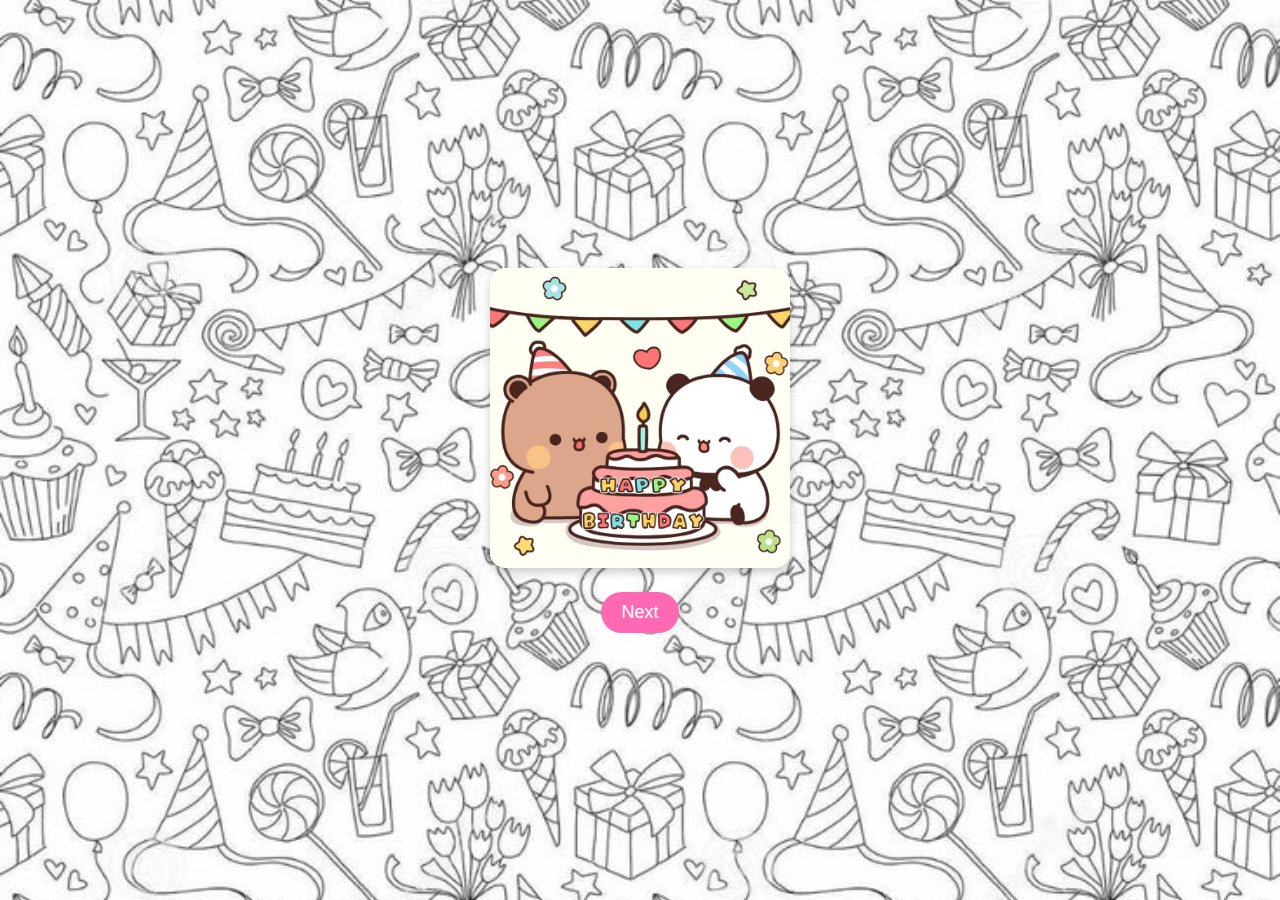
<file: index2.html>
<!DOCTYPE html>
<html lang="en">
<head>
    <meta charset="UTF-8">
    <meta name="viewport" content="width=device-width, initial-scale=1.0">
    <title>Happy Couple Day</title>
    <style>
        body, html {
            margin: 0;
            padding: 0;
            width: 100%;
            height: 100%;
            font-family: Arial, sans-serif;
        }

        body {
            background: url('Background.jpg') no-repeat center center fixed;
            background-size: cover;
            display: flex;
            justify-content: center;
            align-items: center;
        }

        .container {
            text-align: center;
            width: 100%;
        }

        .image-box {
            display: inline-block;
            width: 80%;
            max-width: 300px;
            border-radius: 15px;
            overflow: hidden;
            box-shadow: 0 4px 8px rgba(0, 0, 0, 0.2);
            margin-bottom: 20px;
        }

        .image-box img {
            width: 100%;
            display: block;
        }

        .next-button {
            display: inline-block;
            padding: 10px 20px;
            background-color: #ff69b4;
            color: white;
            border: none;
            border-radius: 25px;
            font-size: 18px;
            cursor: pointer;
            text-decoration: none;
        }

        .next-button:hover {
            background-color: #ff1493;
        }
    </style>
</head>
<body>
    
    <audio autoplay loop>
        <source src="hbd.mp3" type="audio/mpeg">
        Your browser does not support the audio element.
    </audio>

    <div class="container">
        <div class="image-box">
            <img src="Foryou.jpg" alt="">
        </div>
        <div></div>
        <a href="Utama.html" class="next-button">Next</a>
    </div>
</body>
</html>
</file>
